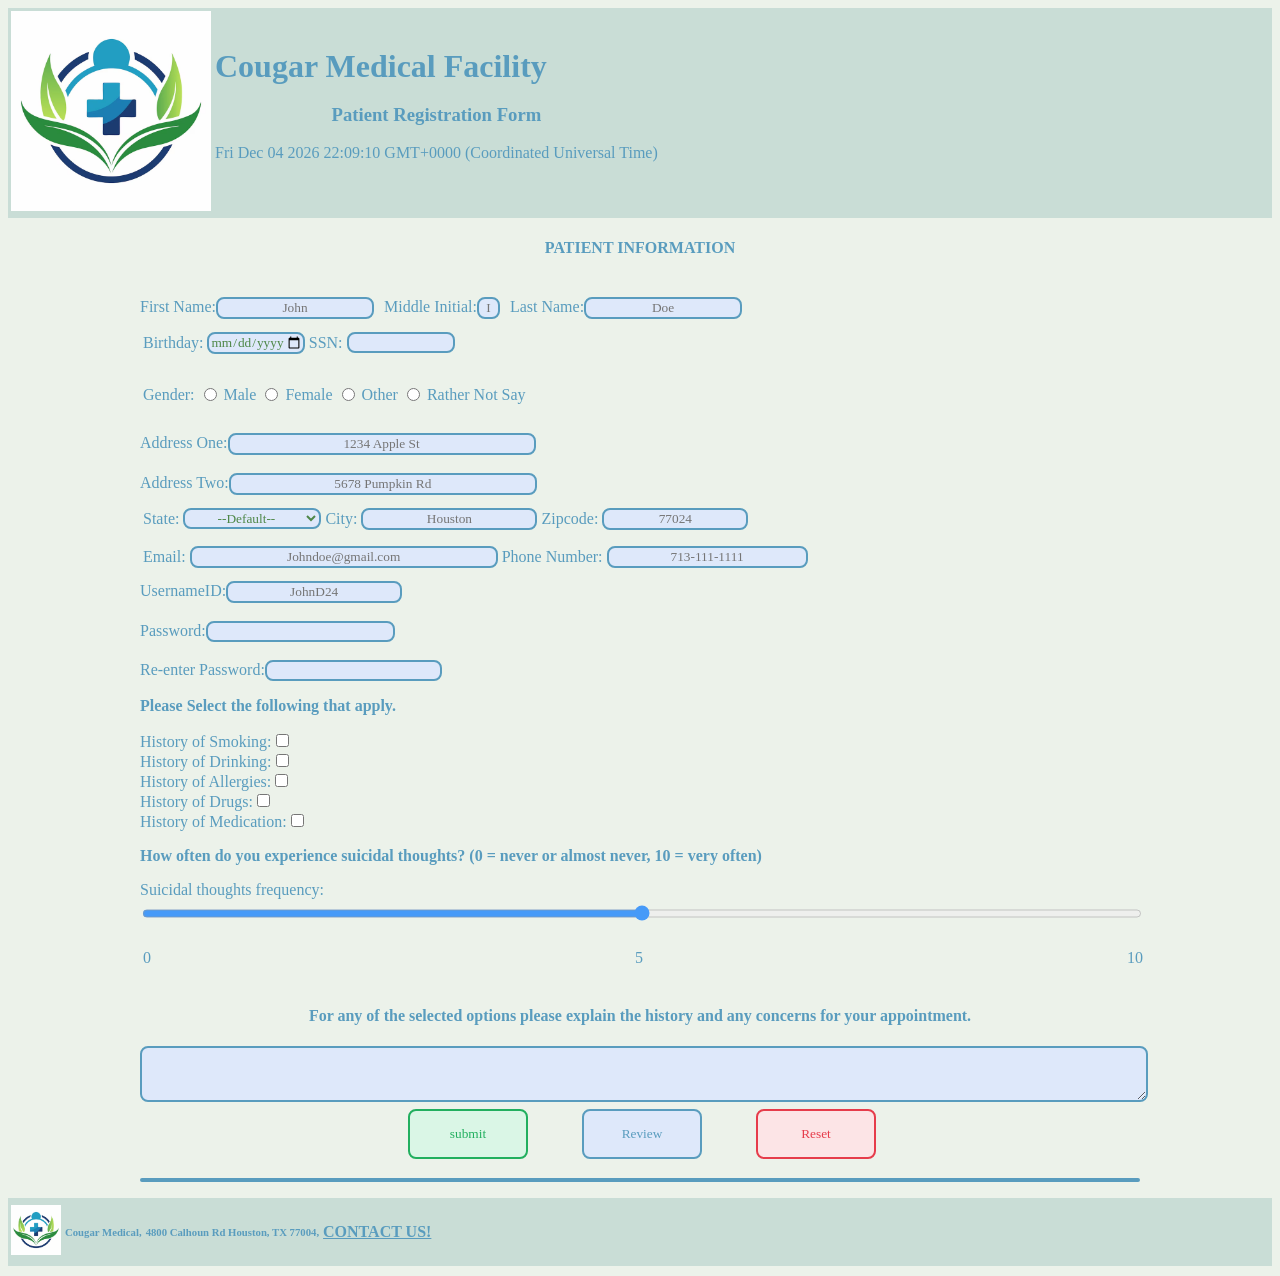
<file: index.html>
<!doctype html>
<!-- 
Program name: patient-form.html
Author: Isaiah Louis
Date created: 6/16/2026
Date last edited: 6/20/2026
Version: 1.6
Description: A document to take new patient information
-->
<html>
    <head>
        <title>Medical Form</title>
        <link rel="stylesheet" href="./Homework2CSS.css">
        <meta charset="UTF-8">
        <script src="HW2Validations.js"></script>
    </head>
    <body>
    <form action="./ThankYouhw2.html" name="med_form">
        <header>
            <table id="heading">
                <tr>
                    <td> <img src="Medical_Image.jpeg" alt="Medical Image" style="width:200px;height:200px"> 
                    <td> <h1 class="h1">Cougar Medical Facility</h1>
                    <h3 class ="h3">Patient Registration Form</h3>
                    <p id="date"></p>
                    <script>
                        const d = new Date();
                        document.getElementById("date").innerHTML = d;
                    </script>
                </tr>
            </table>
        </header>
        <div class="center">
            <h4 class="h4">PATIENT INFORMATION</h4>
        <br>
        <table>
            <tr>
                <label class="labels" for="fname">First Name:</label>
                <input maxlength="30" type="text" id="fname" name="fname" required title="Letters only" pattern="[A-Za-z]{1,30}" placeholder="John">
                <label class="labels" for="mi">Middle Initial:</label>
                <input maxlength="1" type="text" id="mi" name="mi" title= "Letter only" pattern="[A-Za-z]{0,1}" placeholder="I">
                <label class="labels" for="lname">Last Name:</label>
                <input maxlength="30" type="text" id="lname" name="lname" required title="Letters only" pattern="[A-Za-z]{1,30}" placeholder="Doe">
            </tr>
        </table>
        <table >
            <tr>
                <td><label class="labels" for="birthday">Birthday:</label></td> 
                <td><input type="date" id="birthday" name="birthday" required min="1900-01-01" max="2026-08-01" title="Enter a valid birthday between 1900 July 1st and 2026 July 1st"></td> 
                <td><label class="labels" for="ssn">SSN:</label></td> 
                <td><input minlength="9" maxlength="11" type="password" id="ssn" name="ssn" required title="Format: 000-00-0000 or 000000000" pattern="[0-9]{3}-[0-9]{2}-[0-9]{4}|[0-9]{9}"></td>
        </table>
        <table>
                <td><p class="p2">Gender:</p>
                <td><input type="radio" id="Male" name="preferred_sex" value="Male"></td> 
                <td><label class="labels" for="Male">Male</label></td> 
                <td><input type="radio" id="Female" name="preferred_sex" value="Female"></td> 
                <td><label class="labels" for="Female">Female</label></td> 
                <td><input type="radio" id="Other" name="preferred_sex" value="Other"></td> 
                <td><label class="labels" for="Other">Other</label></td> 
                <td><input type="radio" id="Rather_not_say" name="preferred_sex" value="Rather_not_say"></td> 
                <td><label class="labels" for="Rather_not_say">Rather Not Say</label></td> 
            </tr>
        </table>
        <table> 
            <tr>
                <label class="labels" for="Address_One">Address One:</label>
                <input maxlength="30" type="text" id="Address_One" name="Address_One" required pattern="[A-Za-z0-9\s.#'-]{1,30}" placeholder="1234 Apple St" title= "Enter a valid address">
            <br>
            <br>
                <label class="labels" for="Address_Two">Address Two:</label>
                <input maxlength="30" type="text" id="Address_Two" name="Address_Two" placeholder="5678 Pumpkin Rd" pattern="[A-Za-z0-9\s.#'-]{1,30}" title= "Enter a valid address">
            <br>
            </tr>
        </table>
        <table>
               <td><label class ="labels" for="State">State:</label>
               <td> <select name="State" id="State" required title="Pick your state">
                        <option value="Default">--Default--</option>
                        <option value="AL">Alabama</option>
                        <option value="AK">Alaska</option>
                        <option value="AZ">Arizona</option>
                        <option value="AR">Arkansas</option>
                        <option value="CA">California</option>
                        <option value="CO">Colorado</option>
                        <option value="CT">Connecticut</option>
                        <option value="DE">Delaware</option>
                        <option value="DC">District Of Columbia</option>
                        <option value="FL">Florida</option>
                        <option value="GA">Georgia</option>
                        <option value="HI">Hawaii</option>
                        <option value="ID">Idaho</option>
                        <option value="IL">Illinois</option>
                        <option value="IN">Indiana</option>
                        <option value="IA">Iowa</option>
                        <option value="KS">Kansas</option>
                        <option value="KY">Kentucky</option>
                        <option value="LA">Louisiana</option>
                        <option value="ME">Maine</option>
                        <option value="MD">Maryland</option>
                        <option value="MA">Massachusetts</option>
                        <option value="MI">Michigan</option>
                        <option value="MN">Minnesota</option>
                        <option value="MS">Mississippi</option>
                        <option value="MO">Missouri</option>
                        <option value="MT">Montana</option>
                        <option value="NE">Nebraska</option>
                        <option value="NV">Nevada</option>
                        <option value="NH">New Hampshire</option>
                        <option value="NJ">New Jersey</option>
                        <option value="NM">New Mexico</option>
                        <option value="NY">New York</option>
                        <option value="NC">North Carolina</option>
                        <option value="ND">North Dakota</option>
                        <option value="OH">Ohio</option>
                        <option value="OK">Oklahoma</option>
                        <option value="OR">Oregon</option>
                        <option value="PA">Pennsylvania</option>
                        <option value="RI">Rhode Island</option>
                        <option value="SC">South Carolina</option>
                        <option value="SD">South Dakota</option>
                        <option value="TN">Tennessee</option>
                        <option value="TX">Texas</option>
                        <option value="UT">Utah</option>
                        <option value="VT">Vermont</option>
                        <option value="VA">Virginia</option>
                        <option value="WA">Washington</option>
                        <option value="WV">West Virginia</option>
                        <option value="WI">Wisconsin</option>
                        <option value="WY">Wyoming</option>
                </select>
                <td><label class="labels" for="city">City:</label></td> 
                <td><input type="text" id="city" name="city" required placeholder="Houston" pattern="[A-Za-z\s.#'-]{1,30}" title="Enter a valid city"></td> 
                <td><label class="labels" for="ZipCode">Zipcode:</label></td> 
                <td><input minlength="5" maxlength="10" type="text" id="Zipcode" name="ZipCode" required pattern="[0-9]{5,10}" title="Numbers only 5 to 10 characters" placeholder="77024"></td> 
            </tr>     
        </table>   
        <table>
                <td><label class="labels" for="email">Email:</label></td> 
                <td><input type="email" id="email" name="email" required pattern="[A-Za-z0-9._%+\-]+@[A-Za-z0-9.\-]+\.[A-Za-z]{2,}" title= "Format is Johndoe5@gmail.com" placeholder="Johndoe@gmail.com"></td>
                 <td><label class="labels" for="phone">Phone Number:</label></td> 
                <td><input type="tel" id="phone" name="phone" title="Format: 000-000-0000 or 0000000000" pattern="[0-9]{3}-[0-9]{3}-[0-9]{4}|[0-9]{10}" placeholder="713-111-1111"></td>
        </table>
        <table> 
            <tr>
                <label class="labels" for="user">UsernameID:</label></td>
                <input maxlength="20" type="text" id="userID" name="user" required pattern="[A-Za-z0-9]{1,20}" title="1-20 letters and numbers only" placeholder="JohnD24">
            <br>
            <br>
                <label class="labels" for="password">Password:</label>
                <input type="password" id="password" name="password" required pattern="[A-Za-z0-9!@#?._%+\-]{8,20}" title= "Letters,numbers,speical charactes are allowed, and must be at least 8 characters">
            <br>
            <br>
                <label class="labels" for="repassword">Re-enter Password:</label>
                <input type="password" id="repassword" name="repassword" required  pattern="[A-Za-z0-9!@#?._%+\-]{8,20}" title= "Letters,numbers,speical charactes are allowed, and must be at least 8 characters">
        </table>
         
        <p class="p1"><b>Please Select the following that apply.</b><p>
        <table>
            <tr>         
                <label class="labels" for="history_of_smoking">History of Smoking:</label>
                <input type="checkbox" id="history_of_smoking" name="history_of" class="history_of">
            <br>
                <label class="labels" for="history_of_drinking">History of Drinking:</label>
                <input type="checkbox" id="history_of_drinking" name="history_of" class="history_of">
            <br>
                <label class="labels" for="history_of_allergies">History of Allergies:</label>
                <input type="checkbox" id="history_of_allergies" name="history_of" class="history_of">
            <br>
                <label class="labels" for="history_of_drugs">History of Drugs:</label>
                <input type="checkbox" id="history_of_drugs" name="history_of" class="history_of">
            <br>
                <label class="labels" for="history_of_medication">History of Medication:</label>
                <input type="checkbox" id="history_of_medication" name="history_of" class="history_of">
            </tr>
        </table>
            <p class="p1"><b>How often do you experience suicidal thoughts? (0 = never or almost never, 10 = very often)</b></p>
          <table>
                <tr>
                    <label class="labels" for="slider">Suicidal thoughts frequency:</label>
                    <input type="range" id="slider" name="" min="0" max="10">
                   <td> <p class="sp1" id="slider_padone"> 0 </p></td>
                   <td> <p class="sp1" id="slider_padone"> 5 </p></td>                  
                   <td> <p class="sp2" id="slider_padone"> 10 </p></td>
                   
        </table>
        <table>
                <h4 class="h4">For any of the selected options please explain the history and any concerns for your appointment.</h4>
                <textarea id="patient_thoughts" name="patient_thoughts" rows="3" cols="50"></textarea>
                <td><input type="submit" value="submit">
                <td><button type ="button" id ="review" onclick= "review_form()">Review</button>
                <td><input type="reset">
          
        </table>
        <div id="validate">
                <p id="show_validate"></p>
        </div>
    </form>
    </div>
        <footer>
            <div>
               <table>
                    <tr>
                        <td><img src="Medical_Image.jpeg" alt="Medical Image" style="width:50px;height:50px"></td> 
                        <td><h6 class="h6">Cougar Medical, </h6></td>      
                        <td><h6 class="h6" >4800 Calhoun Rd Houston, TX 77004, </h6></td>
                        <td><a href="./FooterContactHW2HTML.html"><b>CONTACT US!</b></a></td>
                    </tr>
                </table>
            </div> 

            <div>

            </div>
        </footer>
    </body>
</html>
</file>
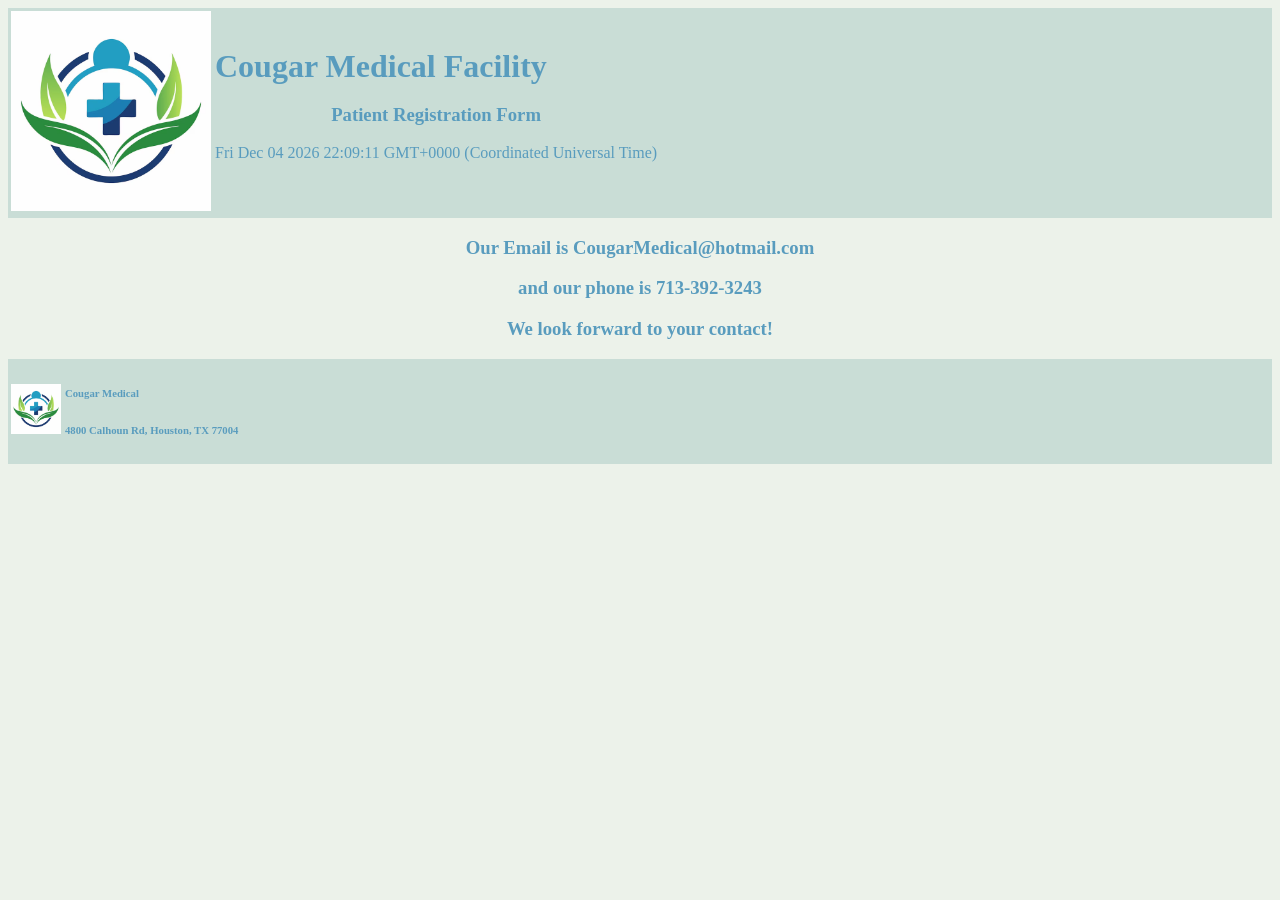
<file: FooterContactHW2HTML.html>
<!doctype html>
<!-- 
Program name: patient-form.html
Author: Isaiah Louis
Date created: 6/16/2026
Date last edited: 6/20/2026
Version: 1.6
Description: A document to take new patient information
-->
<html>
    <head>
        <title>Medical Form</title>
        <link rel="stylesheet" href="./Homework2CSS.css">
        <meta charset="UTF-8">
    </head>
    <body>
    <form id="med_form">
        <header>
            <table id="heading">
                <tr>
                    <td> <img src="Medical_Image.jpeg" alt="Medical Image" style="width:200px;height:200px"> 
                    <td> <h1 class="h1">Cougar Medical Facility</h1>
                    <h3 class ="h3">Patient Registration Form</h3>
                    <p id="date"></p>
                    <script>
                        const d = new Date();
                        document.getElementById("date").innerHTML = d;
                    </script>
                </tr>
            </table>
        </header>
	<h3 class="h3" >Our Email is CougarMedical@hotmail.com</h3>
    <h3 class="h3" >and our phone is 713-392-3243</h3>
    <h3 class="h3" >We look forward to your contact!</h3>

    	</div>
 
        <footer>
            <div>
               <table>
                    <tr>
                        <td><img src="Medical_Image.jpeg" alt="Medical Image" style="width:50px;height:50px"> 
                        <td><h6 class="h6">Cougar Medical</h6>                       
                        <h6 class="h6" >4800 Calhoun Rd, Houston, TX 77004</h6>
                    </tr>
                </table>
            </div> 
        </footer>
    </body>
</html>
</file>
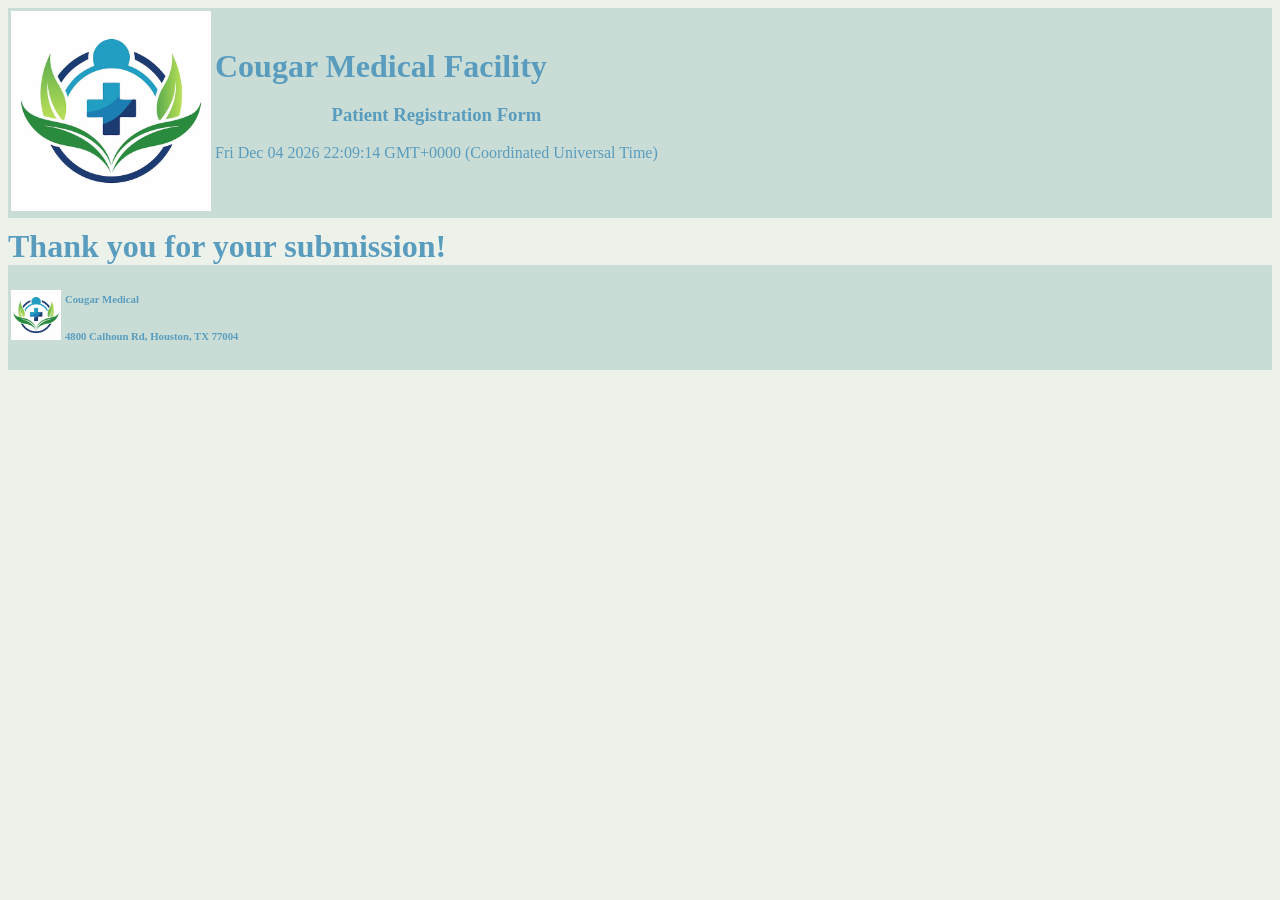
<file: ThankYouhw2.html>
<!doctype html>
<!-- 
Program name: patient-form.html
Author: Isaiah Louis
Date created: 6/26/2026
Date last edited: 6/26/2026
Version: 2.0
Description: A document to take new patient information
-->
<html>
    <head>
        <title>Medical Form</title>
        <link rel="stylesheet" href="./Homework2CSS.css">
        <meta charset="UTF-8">
    </head>
    <body>
    <form>
        <header>
            <table id="heading">
                <tr>
                    <td> <img src="Medical_Image.jpeg" alt="Medical Image" style="width:200px;height:200px"> 
                    <td> <h1 class="h1">Cougar Medical Facility</h1>
                    <h3 class ="h3">Patient Registration Form</h3>
                    <p id="date"></p>
                    <script>
                        const d = new Date();
                        document.getElementById("date").innerHTML = d;
                    </script>
                </tr>
            </table>
        </header>
	<h1 class="h1" >Thank you for your submission!</h1>
    	</div>
 
        <footer>
            <div>
               <table>
                    <tr>
                        <td><img src="Medical_Image.jpeg" alt="Medical Image" style="width:50px;height:50px"> 
                        <td><h6 class="h6">Cougar Medical</h6>                       
                        <h6 class="h6" >4800 Calhoun Rd, Houston, TX 77004</h6>
                    </tr>
                </table>
            </div> 
        </footer>
    </body>
</html>
</file>
<file: Homework2CSS.css>
/*
Program name: patient-form.css
Author: Isaiah Louis
Date created: 6/26/2026
Date last edited: 6/26/2026
Version:2.0
Description: A document to style the new patient form
*/
body {
  background-color: rgb(236, 242, 234);
}
textarea{
  width: 1000px;
}
a{
  font-family: "Lucida Console";
  color: rgb(89, 156, 190);
  text-align: center;
}
header {
  background-color: rgb(201, 221, 214);
}
footer {
  background-color: rgb(201, 221, 214);
}
option {
  border: 2px solid rgb(89, 156, 190);
  border-radius: 8px;
  background-color: rgba(222, 232, 250);
  color: rgb(78, 135, 71);
  font-family: "Lucida Console";
}
select {
  border: 2px solid rgb(89, 156, 190);
  border-radius: 8px;
  background-color: rgba(222, 232, 250);
  color: rgb(78, 135, 71);
  font-family: "Lucida Console";
  text-align: center;
}
table{
  margin-bottom: 10px;
}
.center {
  width: 1000px;
  margin: auto;
}
.h1 {
  font-family: "Lucida Console";
  color: rgb(89, 156, 190);
  margin: auto;
}
.h3 {
  font-family: "Lucida Console";
  color: rgb(89, 156, 190);
  text-align: center;
}
.h4 {
  font-family: "Lucida Console";
  color: rgb(89, 156, 190);
  text-align: center;
}
.h6 {
  font-family: "Lucida Console";
  color: rgb(89, 156, 190);
}
.sp1 {
  font-family: "Lucida Console";
  color: rgb(89, 156, 190);
  margin-right: 480px;
}
.sp2 {
  font-family: "Lucida Console";
  color: rgb(89, 156, 190);
}
.p1 {
  font-family: "Lucida Console";
  color: rgb(89, 156, 190);
}
.p2 {
  font-family: "Lucida Console";
  color: rgb(89, 156, 190);
}
input[type=text] {
  border: 2px solid rgb(89, 156, 190);
  border-radius: 8px;
  background-color: rgba(222, 232, 250);
  color: rgb(78, 135, 71);
  font-family: "Lucida Console";
}
input[type=password] {
  border: 2px solid rgb(89, 156, 190);
  border-radius: 8px;
  background-color: rgba(222, 232, 250);
  color: rgb(78, 135, 71);
}
input[type=date] {
  border: 2px solid rgb(89, 156, 190);
  border-radius: 8px;
  background-color: rgba(222, 232, 250);
  color: rgb(78, 135, 71);
  font-family: "Lucida Console";
}
input[type=email] {
  border: 2px solid rgb(89, 156, 190);
  border-radius: 8px;
  background-color: rgba(222, 232, 250);
  color: rgb(78, 135, 71);
  font-family: "Lucida Console";
}
input[type=tel] {
  border: 2px solid rgb(89, 156, 190);
  border-radius: 8px;
  background-color: rgba(222, 232, 250);
  color: rgb(78, 135, 71);
  font-family: "Lucida Console";
}
input[type=submit] {
  border: 2px solid rgb(34, 175, 95);
  border-radius: 8px;
  background-color: rgb(218, 246, 230);
  color: rgb(34, 175, 95);
  font-family: "Lucida Console";
  height: 50px;
  width: 120px;
  margin-right: 50px;
  margin-left: 265px;
}
input[type=reset] {
  border: 2px solid rgb(230, 60, 75);
  border-radius: 8px;
  background-color: rgb(252, 228, 230);
  color: rgb(230, 60, 75);
  font-family: "Lucida Console";
  height: 50px;
  width: 120px;
}
#review {
  border: 2px solid rgb(89, 156, 190);
  border-radius: 8px;
  background-color: rgba(222, 232, 250);
  color: rgb(89, 156, 190);
  font-family: "Lucida Console";
  height: 50px;
  width: 120px;
  margin-right: 50px;
}
#show_validate {
  border: 2px solid rgb(89, 156, 190);
  border-radius: 8px;
  background-color: rgba(222, 232, 250);
  color: rgb(89, 156, 190);
  font-family: "Lucida Console";
}
#patient_thoughts {
  font-family: "Lucida Console";
  color: rgb(78, 135, 71);
  border: 2px solid rgb(89, 156, 190);
  border-radius: 8px;
  background-color: rgba(222, 232, 250);
}
#mi{
  width: 15px;
  text-align: center;
  margin-right: 10px;
}
.labels {
  font-family: "Lucida Console";
  color: rgb(89, 156, 190);
}
#fname{
  width: 150px;
  text-align: center;
  margin-right: 10px;
}
#lname{
  width: 150px;
  text-align: center;
}
#Address_One{
  width: 300px;
  text-align: center;
}
#Address_Two{
  width: 300px;
  text-align: center;
}
#ssn{
  width: 100px;
  text-align: center;
}
#city{
  text-align: center;
}
#userID{
  text-align: center;
}
#password{
  text-align: center;
  width: 181px;
}
#repassword{
  text-align: center;
}
#email{
  text-align: center;
   width: 300px;
}
#Zipcode{
  text-align: center;
  width: 138px;
}
#phone{
  text-align: center;
  width: 193px;
}
#slider {
  width: 100%;
  height: 25px;
  background-color:rgb(89, 156, 190);
  opacity: 0.7;
  transition: opacity .2s;
}
#date {
  font-family: "Lucida Console";
  color: rgb(89, 156, 190);
}
</file>
